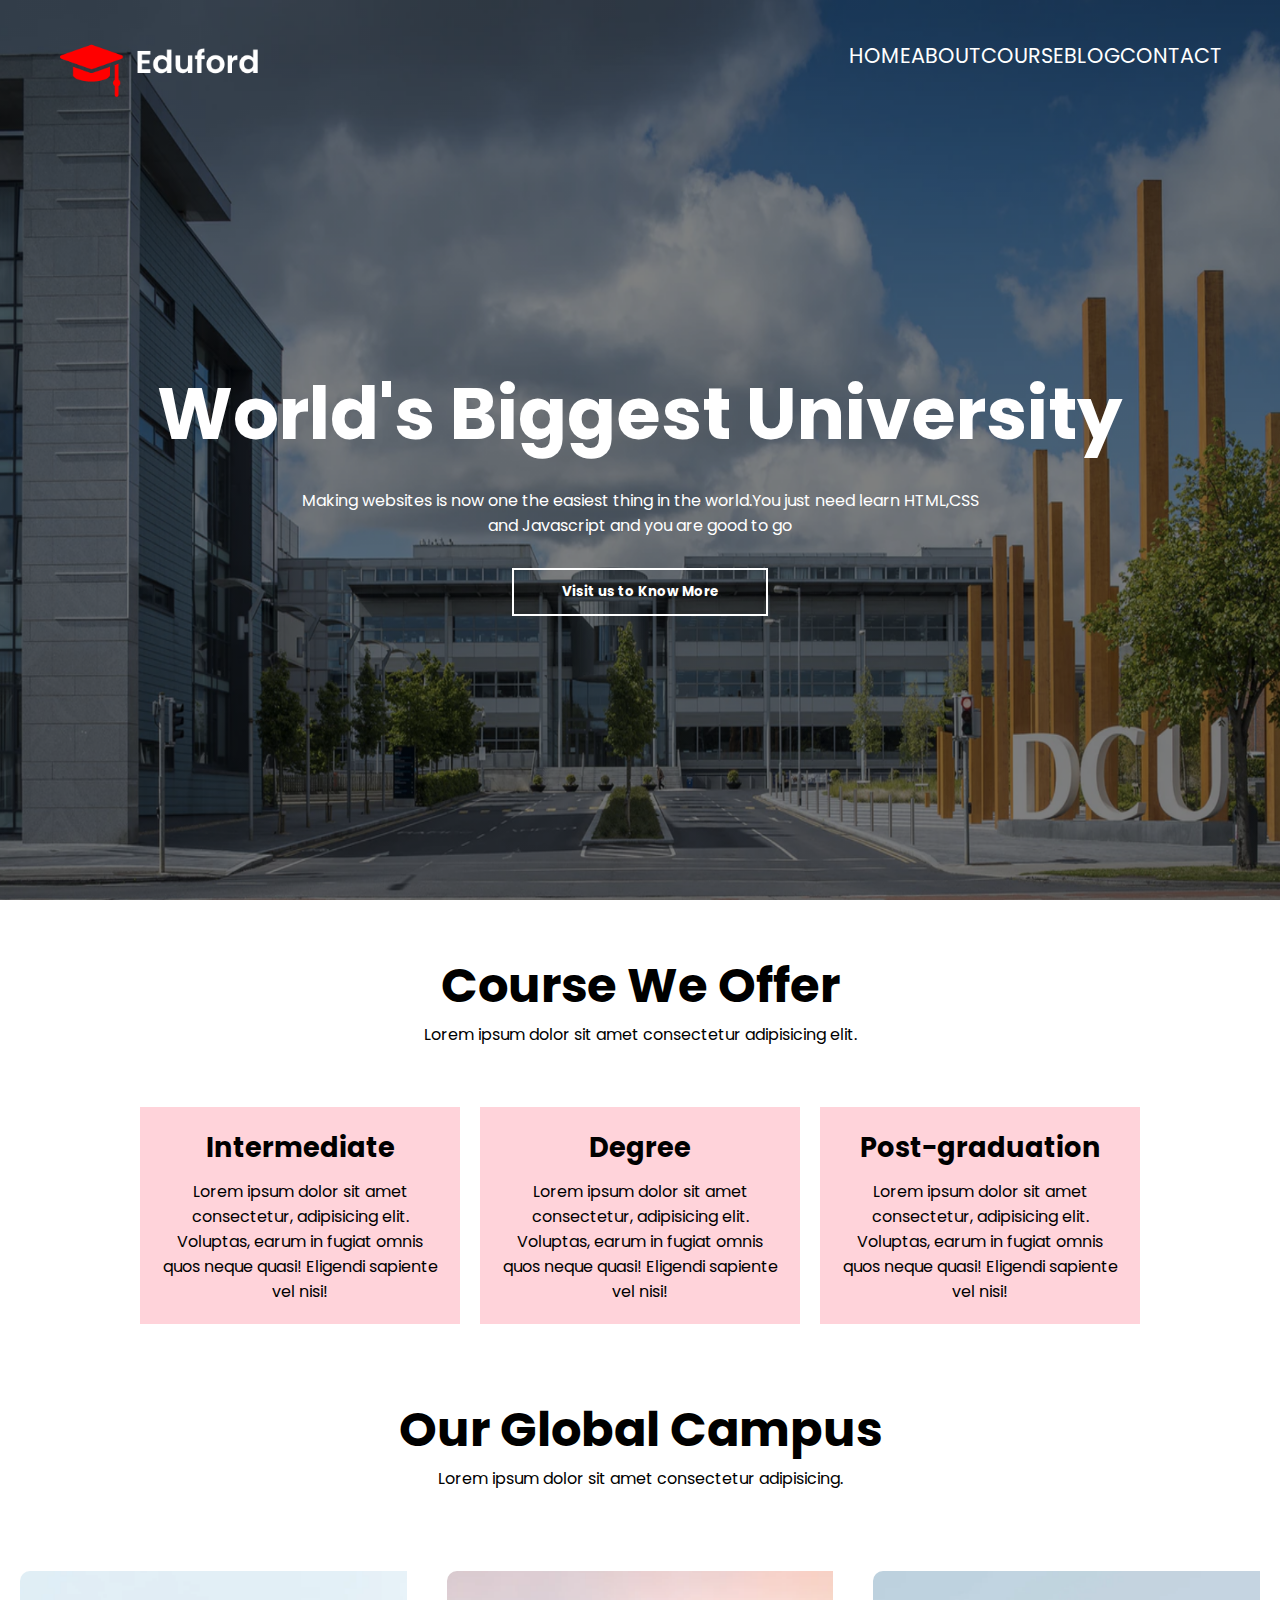
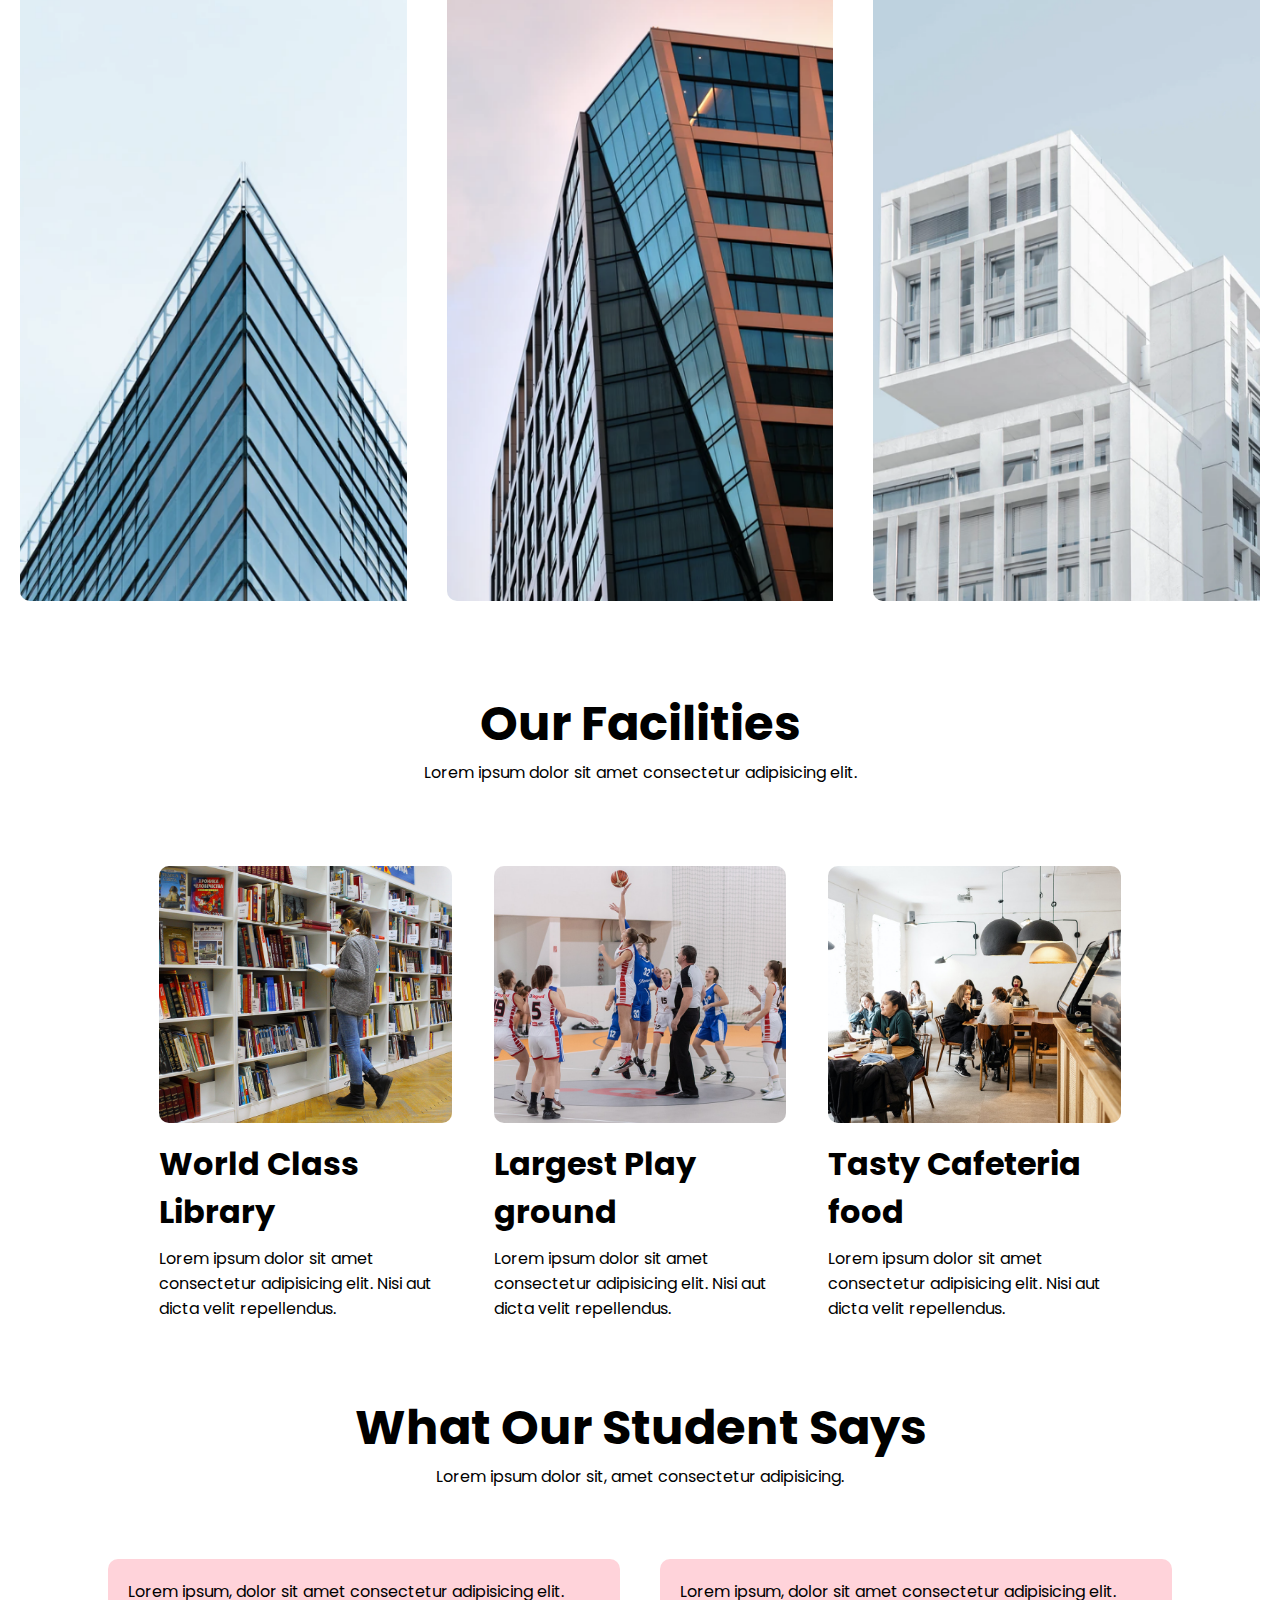
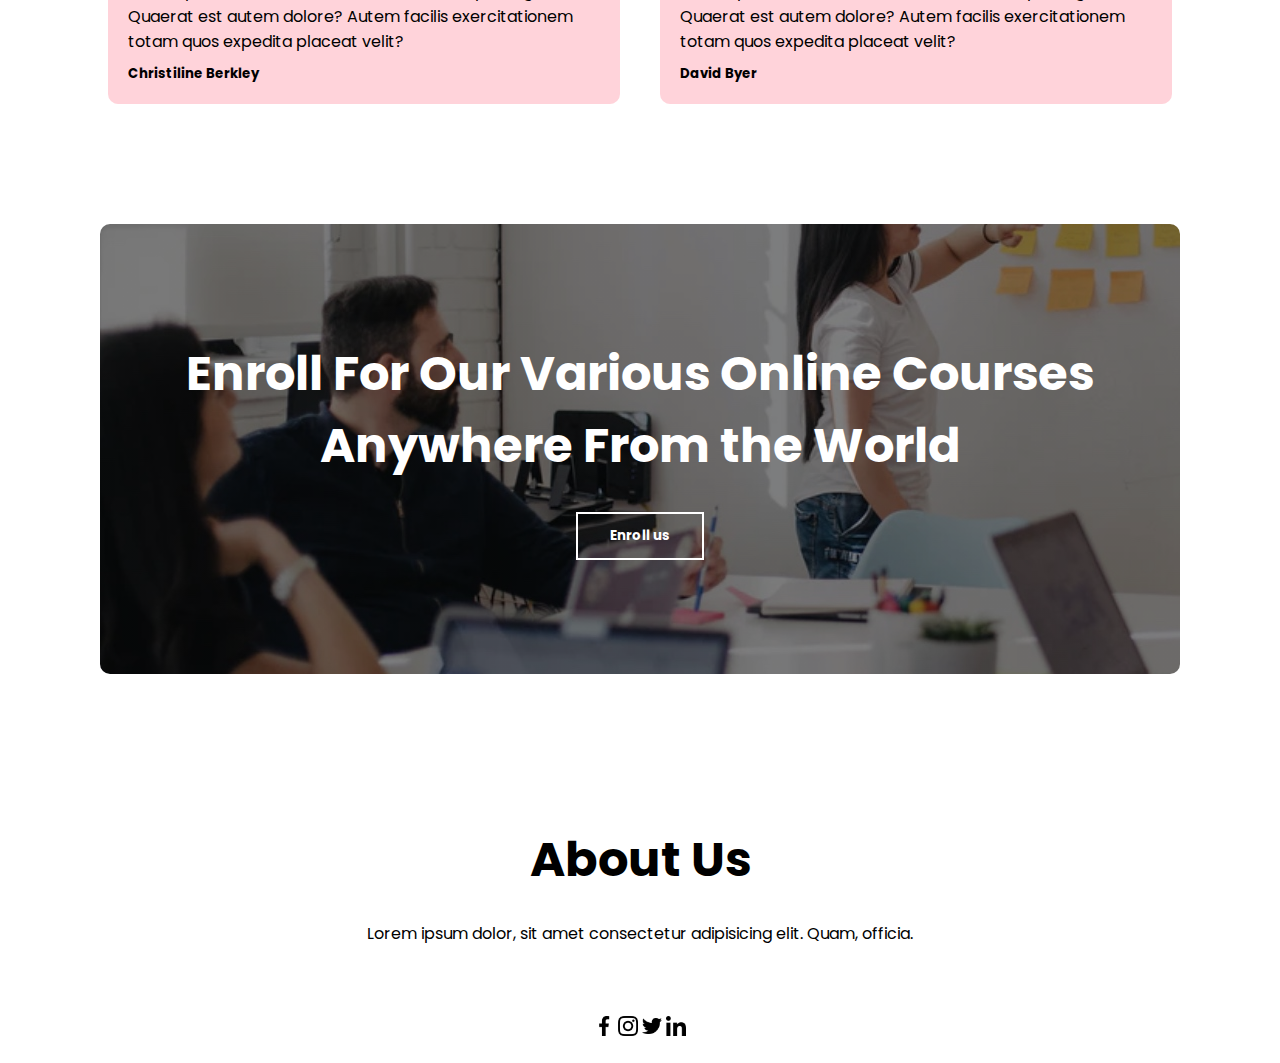
<file: index.html>
<!DOCTYPE html>
<html lang="en">

<head>
    <meta charset="UTF-8">
    <meta http-equiv="X-UA-Compatible" content="IE=edge">
    <meta name="viewport" content="width=device-width, initial-scale=1.0">
    <link rel="stylesheet" href="style.css">
    <title>University Websites.com</title>
</head>

<body>

    <header>
        <div class="navbar">
            <div class="logo">
                <img src="img/logo.png" alt="" class="logo-1">
            </div>
            <div class="nav-link" id="navshow">
                <li><a href="index.html">Home</a></li>
                <li><a href="about.html">About</a></li>
                <li><a href="course.html">Course</a></li>
                <li><a href="blog.html">Blog</a></li>
                <li><a href="contact.html">Contact</a></li>

            </div>
            <img src="menu.png" alt="" id="menu">
        </div>

        <!-- text -->
        <div class="content">
            <div class="main">
                <h1>World's Biggest University</h1>
                <p>Making websites is now one the easiest thing in the world.You just need learn HTML,CSS<br> and
                    Javascript and you are good to go</p>
                <button class="btn-1">Visit us to Know More</a></button>
            </div>
        </div>
    </header>


    <!-- course section  -->
    <div class="container">
        <div class="course">
            <h2>Course We Offer</h2>
            <p>Lorem ipsum dolor sit amet consectetur adipisicing elit.</p>
        </div>
        <div class="card">
            <div class="course-card">
                <h4>Intermediate</h4>
                <p>Lorem ipsum dolor sit amet consectetur, adipisicing elit. Voluptas, earum in fugiat omnis quos neque
                    quasi! Eligendi sapiente vel nisi!</p>
            </div>
            <div class="course-card">
                <h4>Degree</h4>
                <p>Lorem ipsum dolor sit amet consectetur, adipisicing elit. Voluptas, earum in fugiat omnis quos neque
                    quasi! Eligendi sapiente vel nisi!</p>
            </div>
            <div class="course-card">
                <h4>Post-graduation</h4>
                <p>Lorem ipsum dolor sit amet consectetur, adipisicing elit. Voluptas, earum in fugiat omnis quos neque
                    quasi! Eligendi sapiente vel nisi!</p>
            </div>
        </div>
    </div>

    <!-- campus section section -->

    <div class="container-1">
        <div class="head">
            <h2>Our Global Campus</h2>
            <p>Lorem ipsum dolor sit amet consectetur adipisicing.</p>
        </div>
        <div class="campus">
            <div class="campus-img">
                <img src="img/london.png" alt="" class="campus-img-1">
                <div class="layer">
                    <h3>LONDON</h3>
                </div>
            </div>
            <div class="campus-img">
                <img src="img/newyork.png" alt="" class="campus-img-1">
                <div class="layer">
                    <h3>NEW YORK</h3>
                </div>
            </div>
            <div class="campus-img">
                <img src="img/washington.png" alt="" class="campus-img-1">
                <div class="layer">
                    <h3>WASHINGTON</h3>
                </div>
            </div>
        </div>
    </div>


    <!-- facilities -->
    <div class="container-2">
        <div class="facilities">
            <h2>Our Facilities</h2>
            <p>Lorem ipsum dolor sit amet consectetur adipisicing elit.</p>
        </div>
        <div class="fac">
            <div class="fac-1">
                <img src="img/library.png" alt="" class="fac-1-img">
                <h4>World Class Library</h4>
                <p>Lorem ipsum dolor sit amet consectetur adipisicing elit. Nisi aut dicta velit repellendus.</p>
            </div>
            <div class="fac-1">
                <img src="img/basketball.png" alt="" class="fac-1-img">
                <h4>Largest Play ground</h4>
                <p>Lorem ipsum dolor sit amet consectetur adipisicing elit. Nisi aut dicta velit repellendus.</p>
            </div>
            <div class="fac-1">
                <img src="img/cafeteria.png" alt="" class="fac-1-img">
                <h4>Tasty Cafeteria food</h4>
                <p>Lorem ipsum dolor sit amet consectetur adipisicing elit. Nisi aut dicta velit repellendus.</p>
            </div>
        </div>
    </div>

    <!-- our student says -->

    <div class="container-3">
        <div class="student">
            <h2>What Our Student Says</h2>
            <p>Lorem ipsum dolor sit, amet consectetur adipisicing.</p>
        </div>

        <div class="stu">
            <div class="stud">
                <p>Lorem ipsum, dolor sit amet consectetur adipisicing elit. Quaerat est autem dolore? Autem facilis
                    exercitationem totam quos expedita placeat velit?</p>
                <h5>Christiline Berkley</h5>
            </div>
            <div class="stud">
                <p>Lorem ipsum, dolor sit amet consectetur adipisicing elit. Quaerat est autem dolore? Autem facilis
                    exercitationem totam quos expedita placeat velit?</p>
                <h5>David Byer</h5>
            </div>
        </div>
    </div>


    <!-- enroll section -->

    <div class="container-4">
        <div class="enroll">
            <h1>Enroll For Our Various Online Courses <br> Anywhere From the World</h1>
            <button class="btn-2">Enroll us</button>
        </div>
    </div>


    <!-- about -->

    <div class="container-5">
        <div class="about">
            <h4>About Us</h4>
            <p>Lorem ipsum dolor, sit amet consectetur adipisicing elit. Quam, officia.</p>
        </div>
    </div>

    <div class="container-6">
        <div class="icons">
            <img src="facebook.png" alt="" class="icon-1">
            <img src="instagram.png" alt="" class="icon-1">
            <img src="twitter.png" alt="" class="icon-1">
            <img src="linkedin.png" alt="" class="icon-1">
        </div>
    </div>







    <script src="main.js"></script>
</body>

</html>
</file>
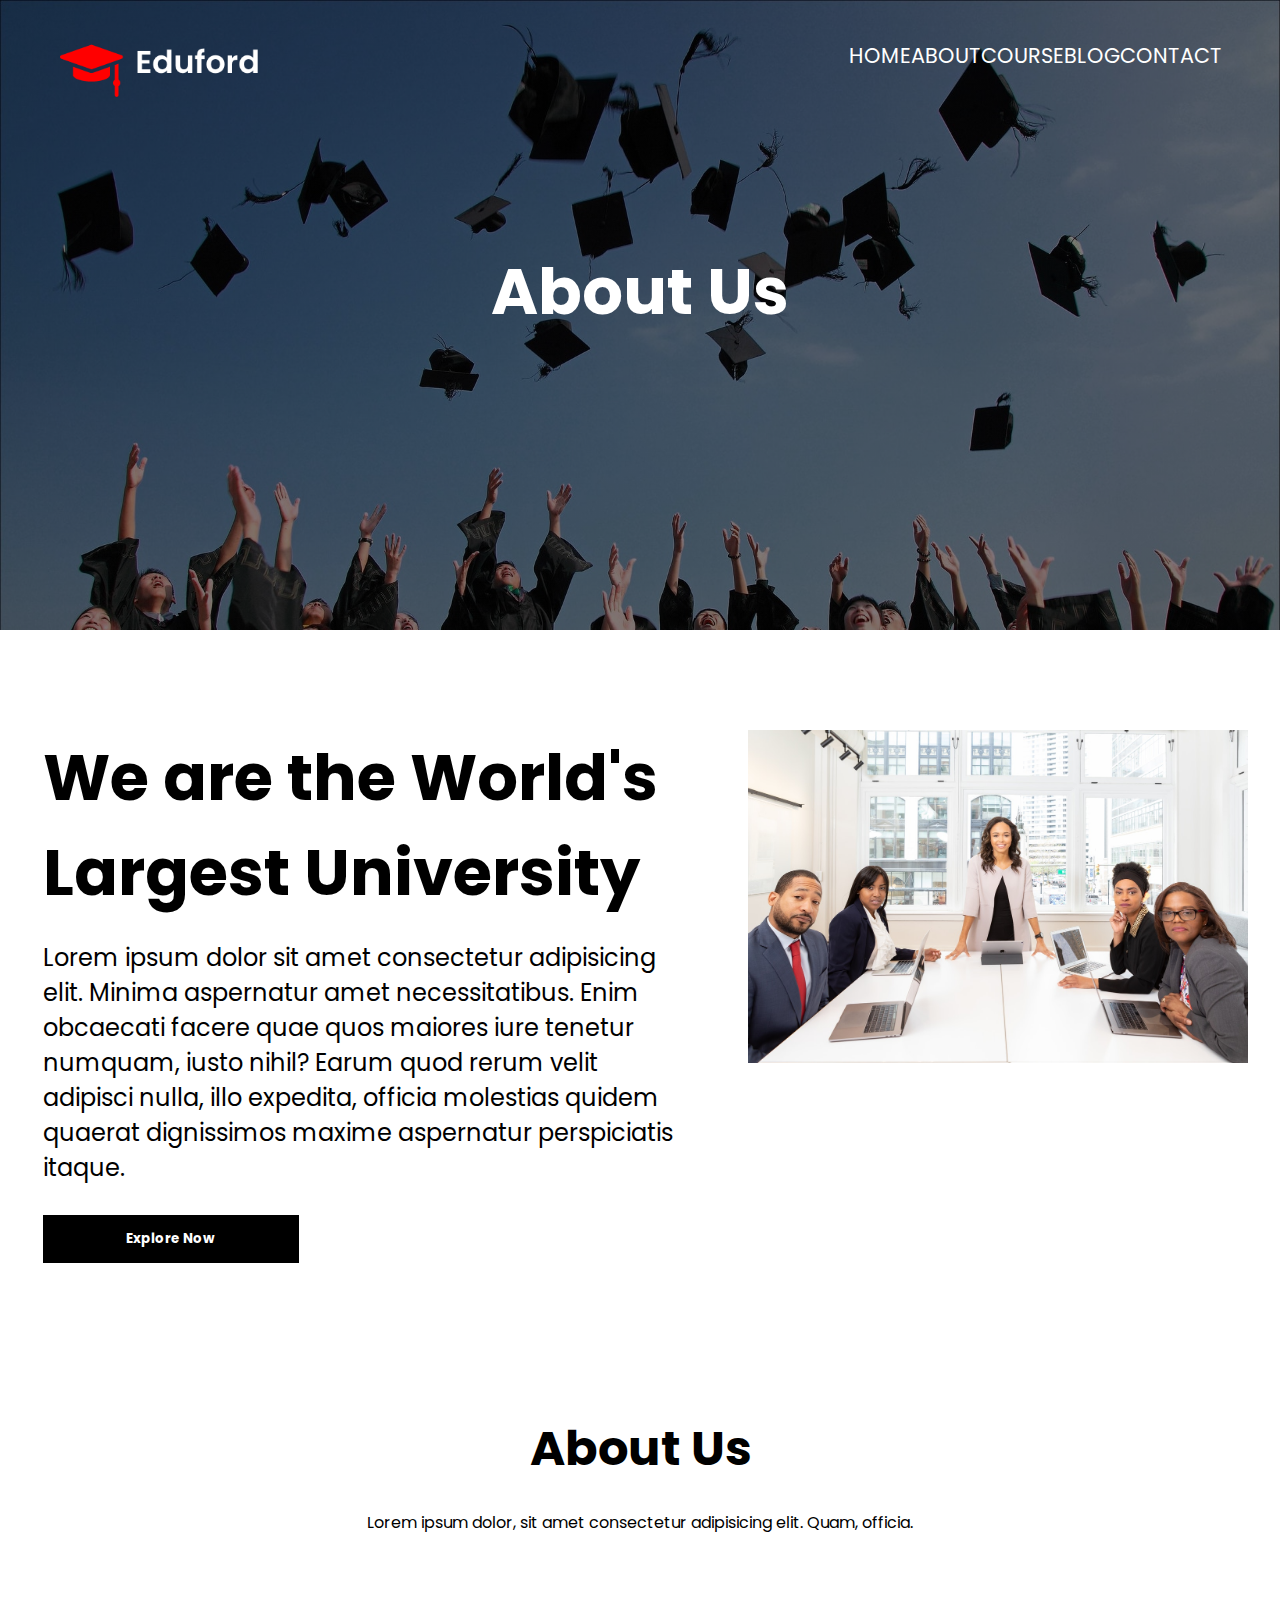
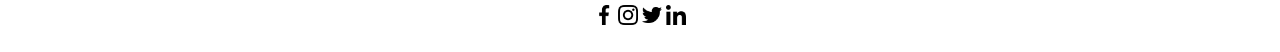
<file: about.html>
<!DOCTYPE html>
<html lang="en">
<head>
    <meta charset="UTF-8">
    <meta http-equiv="X-UA-Compatible" content="IE=edge">
    <meta name="viewport" content="width=device-width, initial-scale=1.0">
    <link rel="stylesheet" href="style-1.css">
    <title>University Websites.com</title>
</head>
<body>

    <header>
        <div class="navbar">
            <div class="logo">
                <img src="img/logo.png" alt="" class="logo-1">
            </div>
            <div class="nav-link" id="navshow">
                <li><a href="index.html">Home</a></li>
                <li><a href="about.html">About</a></li>
                <li><a href="course.html">Course</a></li>
                <li><a href="blog.html">Blog</a></li>
                <li><a href="contact.html">Contact</a></li>

            </div>
            <img src="menu.png" alt="" id="menu">
        </div>

        <div class="content">
            <h1>About Us</h1>
        </div>
        </header>


        <!-- university section -->

        <div class="container">
            <div class="left">
                <h2>We are the World's Largest University</h2>
                <p>Lorem ipsum dolor sit amet consectetur adipisicing elit. Minima aspernatur amet necessitatibus. Enim obcaecati facere quae quos maiores iure tenetur numquam, iusto nihil? Earum quod rerum velit adipisci nulla, illo expedita, officia molestias quidem quaerat dignissimos maxime aspernatur perspiciatis itaque.</p>
                <button class="btn-3">Explore Now</button>
            </div>
            <div class="right">
                <img src="img/about.jpg" alt="" class="right-img">
            </div>
        </div>

        <!-- about  -->

        <div class="container-5">
            <div class="about">
                <h4>About Us</h4>
                <p>Lorem ipsum dolor, sit amet consectetur adipisicing elit. Quam, officia.</p>
            </div>
        </div>
    
        <div class="container-6">
            <div class="icons">
                <img src="facebook.png" alt="" class="icon-1">
                <img src="instagram.png" alt="" class="icon-1">
                <img src="twitter.png" alt="" class="icon-1">
                <img src="linkedin.png" alt="" class="icon-1">
            </div>
        </div>
    


    <script src="main.js"></script> 
</body>
</html>
</file>
<file: style.css>
@import url('https://fonts.googleapis.com/css2?family=Poppins:wght@100;200;300;400;600;700&display=swap');
*{
    padding: 0px;
    margin: 0px;
    box-sizing: border-box;
    font-family: 'Poppins', sans-serif;
}

header{
    background-image:linear-gradient(rgba(0,0,0,0.5),rgba(0,0,0,0.5)), url('img/banner.png');
    height: 100vh;
    background-size: 100% 100%;
    background-attachment: fixed;
    width: 100%;
}

.navbar{
    
    display: flex;
    justify-content: space-between;
    padding: 40px 60px 0px 60px;
}

.nav-link{
    display: flex;
    justify-content: space-around;
    width: 32%;
    list-style: none;
}

.nav-link a{
    text-decoration: none;
    color: white;
    font-size: 1.3rem;
    text-transform: uppercase;
    position: relative;

}

.nav-link a::before{
    content: "";
    position: absolute;
    top: 130%;
    border-bottom: 3px solid coral;
    width: 0%;
    border-radius: 30px;
    transition: all 0.4s;

}

.nav-link a:hover::before{
    width: 100%;
}

.logo-1{
    width: 200px;
}


.content{
    display: flex;
    justify-content: center;
   
}

.main{
    text-align: center;
    position: absolute;
    top: 40%;
}

.main h1{
    font-size: 4.5rem;
    color: white;
}

.main p{
    color: white;
    margin-top: 20px;
}

.btn-1{
    margin-top: 30px;
    padding: 12px;
    background-color: transparent;
    border: 2px solid white;
    width: 20vw;
    color: white;
    cursor: pointer;
    font-weight: bold;
    transition: all 0.4s;
}

.btn-1:hover{
    background-color: red;
    border: 2px solid red;
}
#menu{
    width: 30px;
    height: 30px;
    cursor: pointer;
    display: none;
}

@media screen and (max-width:868px){
    .main h1{
        font-size: 2.5rem;
        color: white;
    }
    
    .main p{
        color: white;
        margin-top: 20px;
    }
    .btn-1{
        width: 40%;
    }

    .nav-link{
        position: absolute;
        top: 20vh;
        background-color: white;
        width: 100%;
        left: 0;
        
        height: 0vh;
        flex-direction: column;
        text-align: center;
        overflow: hidden;
        transition: 0.5s ease-in-out;
        z-index: 1;
        top: 10;
   
    }
    .nav-link a{
        color: black;
    }
    #menu{
        display: block;
    }
}



/* course offer css */

.course{
    text-align: center;
    padding: 50px 0px;
}

.course h2{
    font-size: 3rem;
   
}

.card{
    display: flex;
    justify-content: center;
   
  
}

.course-card{
    width: 25%;
    text-align: center;
    cursor: pointer;
    padding: 20px;
    margin: 10px;
    background-color: rgb(255, 211, 218);
    transition:  0.5s;
}

.course-card h4{
    font-size: 1.7rem;
}

.course-card p{
    margin-top: 10px;
}

.course-card:hover{
    box-shadow: 0px 0px 20px 0px rgb(0,0,0,0.2);
}

@media screen and (max-width:768px){
    .card{
        flex-direction: column;
        align-items: center;
        min-height: 100vh;
    }
    .course-card{
        min-width: 45%;
        /* min-height: 100vh; */
    }
}



/* campus section css */

.head{
    padding: 60px 0px;
    text-align: center;
    
}

.head h2{
    font-size: 3rem;
}

.campus-img-1{
    height: 70vh;
    border-radius: 10px;
}

.campus{
    display: flex;
    justify-content: center;

}

.campus-img{
    margin: 20px;
    position: relative;
    overflow: hidden;
}
.layer{
    background: transparent;
    position: absolute;
    top: 0;
    left: 0;
    width: 100%;
    height: 100vh;
    text-align: center;
    transition: 0.5s;

}

.layer:hover{
    background-color: rgba(226,0,0,0.7);
}
.layer h3{
     bottom: 0;
     transform: translateX(-50%);
     position: absolute;
     width: 100%;
     font-weight: bold;
     left: 50%;
     font-size: 20px;
     opacity: 0;
     transition: 0.5s;
}

.layer:hover h3{
    bottom: 52%;
    opacity: 1;
}

@media screen and (max-width:768px){
    .campus{
        flex-direction: column;
        align-items: center;
    }
}



/* facilities */

.facilities{
    text-align: center;
    padding: 60px 0px;
}

.facilities h2{
    font-size: 3rem;
}
.fac{
    display: flex;
    justify-content: center;
}

.fac-1-img{
    width: 100%;
    border-radius: 10px;
}

.fac-1{
    width: 23%;
    margin: 20px;
    border: 1px solid white;
}

.fac-1 h4{
    margin-top: 10px;
    font-size: 2rem;
}

.fac-1 p{
    margin-top: 10px;
}

@media screen and (max-width:768px){
    .fac{
        flex-direction: column;
        align-items: center;
    }
    .fac-1{
       min-width: 53%;
       text-align: center;
       margin: 20px;
    }
}



/* student */

.student{
    padding: 50px 0px;
    text-align: center;
}

.student h2{
    font-size: 3rem;
}

.stud{
    width: 40%;
    padding: 20px;
    border-radius: 10px;
    margin: 20px;
    background-color: rgba(255,211,218);
    transition: 0.4s;
}

.stud h5{
    margin-top: 10px;
}

.stud:hover{
    box-shadow: 0px 0px 20px 0px rgb(0,0,0,0.2);
}

.stu{
    display: flex;
    justify-content: center;
}

@media screen and (max-width:768px){
    .stu{
        flex-direction: column;
        align-items: center;
    }
    .stud{
        text-align: center;
        min-width: 70%;
        
    }
}



.enroll{
text-align: center;
padding: 100px 0px;
}

.enroll h1{
    color: white;
    font-size: 3rem;
}
.btn-2{
    margin-top: 30px;
    padding: 12px;
    background-color: transparent;
    border: 2px solid white;
    width: 10vw;
    color: white;
    cursor: pointer;
    font-weight: bold;
    transition: all 0.4s;
}

.btn-2:hover{
    background-color: red;
    border: 2px solid red;
}

.container-4{
    display: flex;
    justify-content: center;
    align-items: center;
    background-image: linear-gradient(rgba(0,0,0,0.5),rgba(0,0,0,0.5)),url('img/banner2.jpg');
    height: 50vh;
    margin: 100px;
    border-radius: 10px;
   
}

@media screen and(max-width:738px){
    .container-4{
       min-height: 50vh;
       min-width: 100%;
     }
     .enroll h1{
         font-size: 1.7rem;
     }
     .btn-2{
         width: 100vw;
     }
}


.container-5{
    display: flex;
    justify-content: center;

}

.about{
    text-align: center;
    padding: 50px 0px;
}

.about h4{
    font-size: 3rem;
}
.about p{
    margin-top: 25px;
}

.icon-1{
    width: 20px;
}

.container-6{
    display: flex;
    justify-content: center;
}
.icons{
    margin: 20px;
}
</file>
<file: style-1.css>
@import url('https://fonts.googleapis.com/css2?family=Poppins:wght@100;200;300;400;600;700&display=swap');
*{
    padding: 0px;
    margin: 0px;
    box-sizing: border-box;
    font-family: 'Poppins', sans-serif;
}

header{
    background-image:linear-gradient(rgba(0,0,0,0.5),rgba(0,0,0,0.5)), url('img/background.jpg');
    height: 70vh;
    background-size: 100% 100%;
    background-attachment: fixed;
    width: 100%;
}

.navbar{
    
    display: flex;
    justify-content: space-between;
    padding: 40px 60px 0px 60px;
}

.nav-link{
    display: flex;
    justify-content: space-around;
    width: 32%;
    list-style: none;
}

.nav-link a{
    text-decoration: none;
    color: white;
    font-size: 1.3rem;
    text-transform: uppercase;
    position: relative;

}

.nav-link a::before{
    content: "";
    position: absolute;
    top: 130%;
    border-bottom: 3px solid coral;
    width: 0%;
    border-radius: 30px;
    transition: all 0.4s;

}

.nav-link a:hover::before{
    width: 100%;
}

.logo-1{
    width: 200px;
}

#menu{
    width: 30px;
    height: 30px;
    cursor: pointer;
    display: none;
}

@media screen and (max-width:768px){
    .nav-link{
        position: absolute;
        top: 20vh;
        background-color: white;
        width: 100%;
        left: 0;
        
        height: 0vh;
        flex-direction: column;
        text-align: center;
        overflow: hidden;
        transition: 0.5s ease-in-out;
        z-index: 1;
        top: 10;
   
    }
    .nav-link a{
        color: black;
    }
    #menu{
        display: block;
    }

    .container{
        flex-direction: column;
        align-items: center;
        justify-content: space-around;
    }

   .left{
       text-align: center;
       min-width: 100%;
   }
   .left h2{
       font-size: 1rem;
       
   }

   .right{
       margin-top: 50px;
   }
}

.content{
    display: flex;
    justify-content: center;
    position: relative;
    top: 140px;
}

.content h1{
    font-size: 4rem;
    color: white;
}

.right-img{
    width: 500px;
}

.left{
    width: 50%;
    margin-left: 10px;
}
.left h2{
    font-size: 4rem;
}
.left p{
    margin-top: 20px;
    font-size: 1.5rem;
}

.container{
    display: flex;
    justify-content: space-around;
    /* align-items: center; */
    padding: 100px 0px;
 
}

.btn-3{
    margin-top: 30px;
    padding: 12px;
    background-color: black;
    border: 2px solid black;
    width: 20vw;
    color: white;
    cursor: pointer;
    font-weight: bold;
    transition: all 0.4s;
}

.btn-3:hover{
    background-color: red;
    border: 2px solid red;
}



.container-5{
    display: flex;
    justify-content: center;

}

.about{
    text-align: center;
    padding: 50px 0px;
}

.about h4{
    font-size: 3rem;
}
.about p{
    margin-top: 25px;
}

.icon-1{
    width: 20px;
}

.container-6{
    display: flex;
    justify-content: center;
}
.icons{
    margin: 20px;
}
</file>
